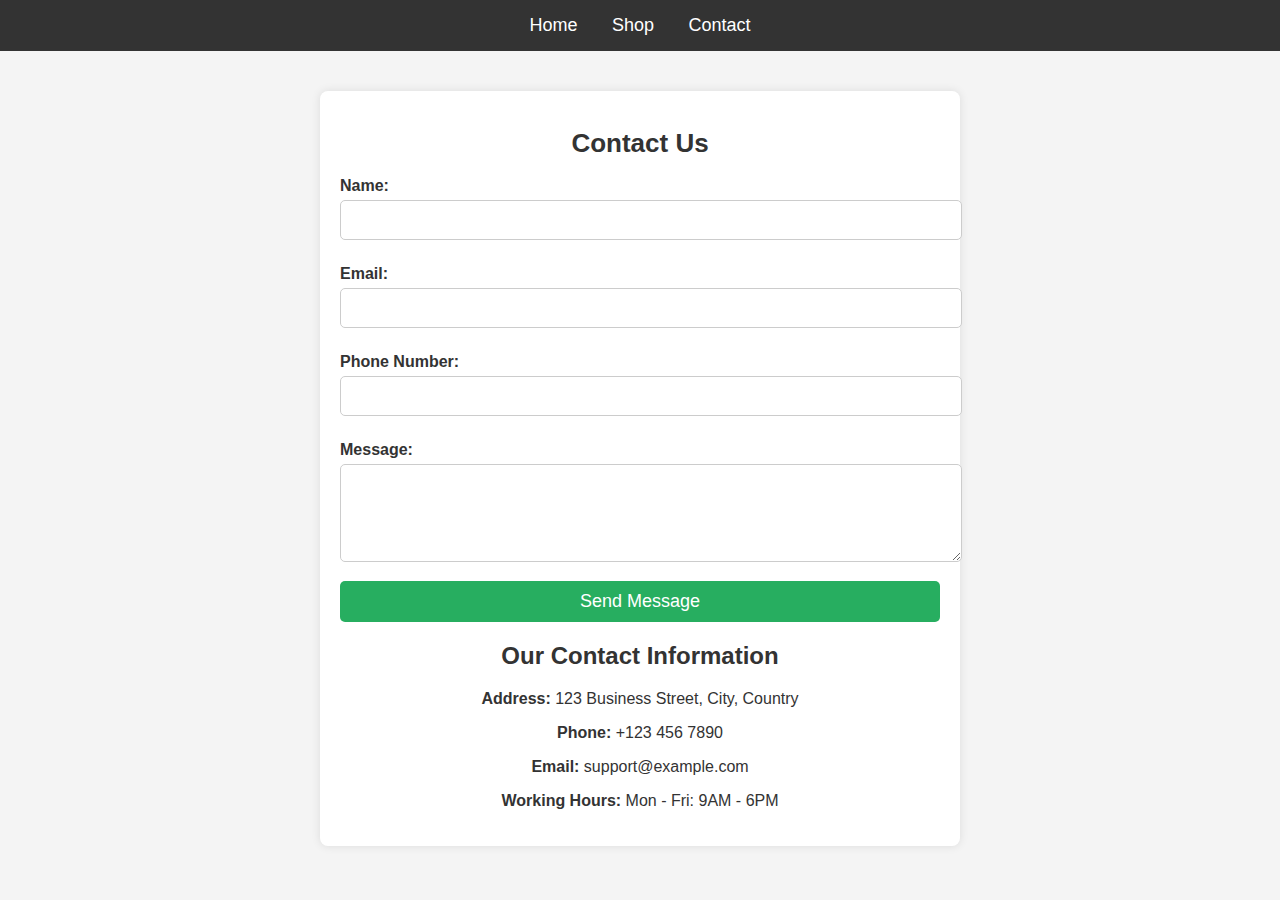
<file: contact.html>
<!DOCTYPE html>
<html lang="en">
<head>
    <meta charset="UTF-8">
    <meta name="viewport" content="width=device-width, initial-scale=1.0">
    <title>Contact</title>
    <link rel="stylesheet" href="styles.css">
</head>
<body>
    <header>
        <nav>
            <ul>
                <li><a href="index.html">Home</a></li>
                <li><a href="shop.html">Shop</a></li>
                <li><a href="contact.html">Contact</a></li>
            </ul>
        </nav>
    </header>
    
    <main>
        <h1>Contact Us</h1>
        <section class="contact-form">
            <form action="#" method="POST">
                <label for="name">Name:</label>
                <input type="text" id="name" name="name" required>
                
                <label for="email">Email:</label>
                <input type="email" id="email" name="email" required>
                
                <label for="phone">Phone Number:</label>
                <input type="tel" id="phone" name="phone" required>
                
                <label for="message">Message:</label>
                <textarea id="message" name="message" rows="4" required></textarea>
                
                <button type="submit">Send Message</button>
            </form>
        </section>
        
        <section class="contact-info">
            <h2>Our Contact Information</h2>
            <p><strong>Address:</strong> 123 Business Street, City, Country</p>
            <p><strong>Phone:</strong> +123 456 7890</p>
            <p><strong>Email:</strong> support@example.com</p>
            <p><strong>Working Hours:</strong> Mon - Fri: 9AM - 6PM</p>
        </section>
    </main>
</body>
</html>
</file>
<file: styles.css>
body {
    font-family: Arial, sans-serif;
    margin: 0;
    padding: 0;
    background-color: #f4f4f4;
    color: #333;
}

header {
    background: #333;
    padding: 15px 0;
    text-align: center;
}

nav ul {
    list-style: none;
    padding: 0;
    margin: 0;
}

nav ul li {
    display: inline;
    margin: 0 15px;
}

nav ul li a {
    color: white;
    text-decoration: none;
    font-size: 18px;
}

main {
    text-align: center;
    margin: 40px auto;
    padding: 20px;
    max-width: 600px;
    background: white;
    border-radius: 8px;
    box-shadow: 0 0 10px rgba(0, 0, 0, 0.1);
}

h1 {
    font-size: 26px;
    color: #333;
}

.contact-form {
    text-align: left;
}

.contact-form label {
    display: block;
    margin: 10px 0 5px;
    font-weight: bold;
}

.contact-form input,
.contact-form textarea {
    width: 100%;
    padding: 10px;
    margin-bottom: 15px;
    border: 1px solid #ccc;
    border-radius: 5px;
    font-size: 16px;
}

button {
    background: #27ae60;
    color: white;
    padding: 10px 15px;
    border: none;
    border-radius: 5px;
    cursor: pointer;
    font-size: 18px;
    width: 100%;
}

button:hover {
    background: #219150;
}
</file>
